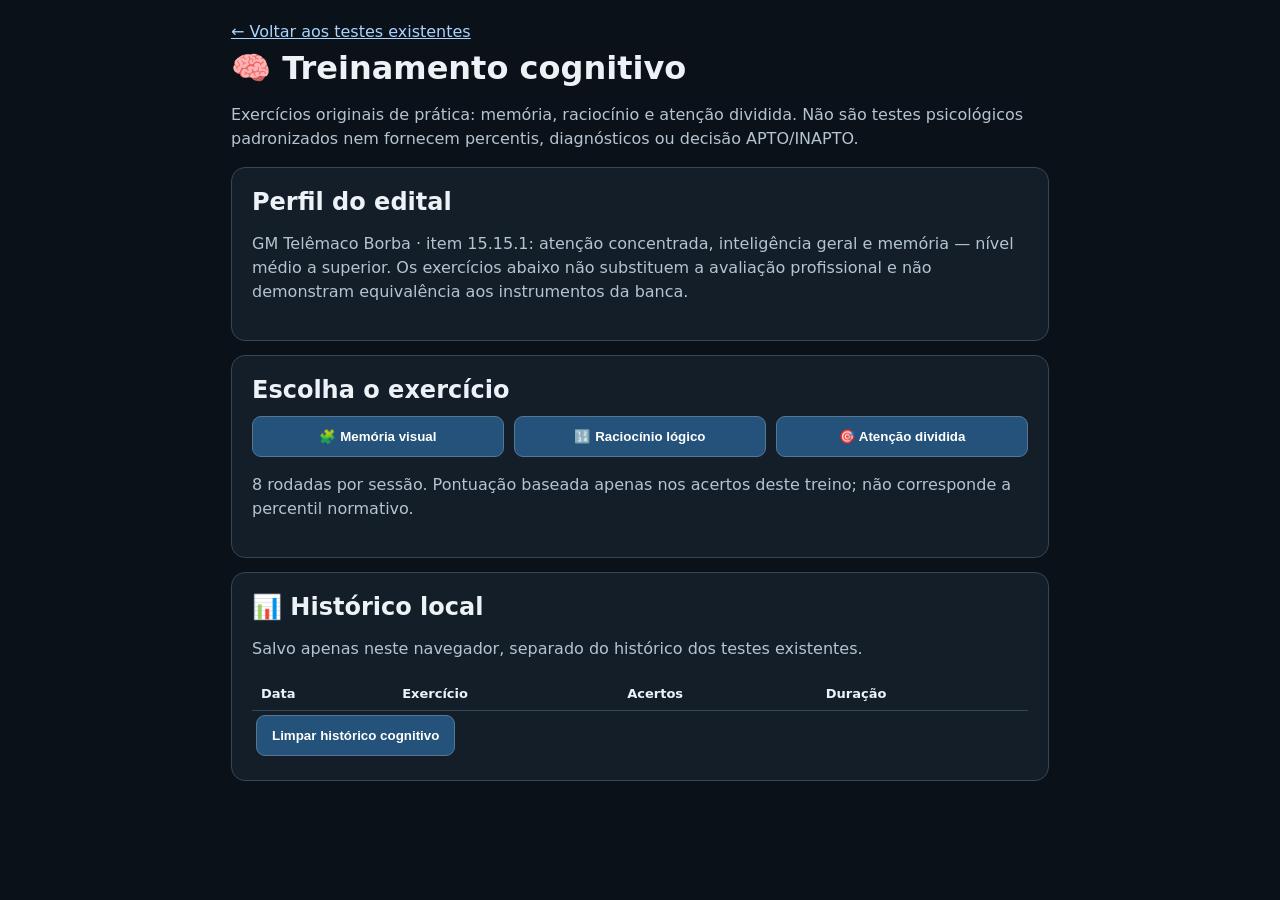
<file: treino-cognitivo.html>
<!doctype html>
<html lang="pt-BR"><head><meta charset="utf-8"><meta name="viewport" content="width=device-width,initial-scale=1"><title>Treino Cognitivo · GM Telêmaco Borba</title>
<style>:root{color-scheme:dark}*{box-sizing:border-box}body{font:16px system-ui,Arial;background:#0b1118;color:#edf2f7;margin:0}main{max-width:850px;margin:auto;padding:22px 16px 60px}a{color:#a9d4ff}.panel{background:#131e29;border:1px solid #354655;border-radius:14px;padding:20px;margin:14px 0}h1{margin:8px 0}h2{margin:0 0 12px}p,small{line-height:1.5;color:#b5c4d1}button{background:#24527a;color:#fff;border:1px solid #567897;border-radius:9px;padding:12px 15px;font-weight:700;cursor:pointer;margin:4px}button:disabled{opacity:.5;cursor:not-allowed}.choice{display:block;width:100%;text-align:left;background:#1b2e40}.choice:focus-visible{outline:3px solid #e9c573}.row{display:flex;flex-wrap:wrap;gap:8px;align-items:center}.tag{display:inline-block;background:#27394b;padding:6px 9px;border-radius:8px}#exercise{min-height:170px}.big{font-size:clamp(24px,6vw,40px);font-weight:800;letter-spacing:4px;text-align:center;padding:28px;background:#0b1118;border-radius:9px;overflow-wrap:anywhere}.grid{display:grid;grid-template-columns:repeat(3,1fr);gap:10px}.grid button{margin:0}.good{color:#86d8a8}.bad{color:#ffa3a3}table{width:100%;border-collapse:collapse}td,th{padding:9px;text-align:left;border-bottom:1px solid #354655;font-size:13px}@media(max-width:520px){.grid{grid-template-columns:1fr}button{min-height:44px}}</style></head>
<body><main><a href="./index.html">← Voltar aos testes existentes</a><h1>🧠 Treinamento cognitivo</h1><p>Exercícios originais de prática: memória, raciocínio e atenção dividida. Não são testes psicológicos padronizados nem fornecem percentis, diagnósticos ou decisão APTO/INAPTO.</p>
<section class="panel"><h2>Perfil do edital</h2><p>GM Telêmaco Borba · item 15.15.1: atenção concentrada, inteligência geral e memória — nível médio a superior. Os exercícios abaixo não substituem a avaliação profissional e não demonstram equivalência aos instrumentos da banca.</p></section>
<section class="panel" id="menu"><h2>Escolha o exercício</h2><div class="grid"><button data-start="memory">🧩 Memória visual</button><button data-start="logic">🔢 Raciocínio lógico</button><button data-start="attention">🎯 Atenção dividida</button></div><p>8 rodadas por sessão. Pontuação baseada apenas nos acertos deste treino; não corresponde a percentil normativo.</p></section>
<section class="panel" id="game" hidden><div class="row"><span id="type" class="tag"></span><span id="round" class="tag"></span><span id="clock" class="tag" aria-live="polite"></span></div><div id="exercise" aria-live="polite"></div><div id="answers"></div><div id="feedback" role="status"></div><div class="row"><button id="next" hidden>Próxima rodada</button><button id="quit">Encerrar sessão</button></div></section>
<section class="panel" id="result" hidden><h2>Resultado da sessão</h2><div id="summary"></div><button id="again">Voltar aos exercícios</button></section>
<section class="panel"><h2>📊 Histórico local</h2><p>Salvo apenas neste navegador, separado do histórico dos testes existentes.</p><div style="overflow-x:auto"><table><thead><tr><th>Data</th><th>Exercício</th><th>Acertos</th><th>Duração</th></tr></thead><tbody id="history"></tbody></table></div><button id="clear">Limpar histórico cognitivo</button></section>
</main><script>
'use strict';
const $=id=>document.getElementById(id), N=8, KEY='wpm_cognitivo_historico_v1';
let mode='',index=0,hits=0,started=0,question=null,remaining=0,timer=null,locked=false,sequence=[];
const names={memory:'Memória visual',logic:'Raciocínio lógico',attention:'Atenção dividida'};
function rand(n){return Math.floor(Math.random()*n)}
function shuffle(a){for(let i=a.length-1;i>0;i--){const j=rand(i+1);[a[i],a[j]]=[a[j],a[i]]}return a}
function stop(){if(timer!==null){clearInterval(timer);timer=null}}
function countdown(sec,callback){stop();remaining=sec;$('clock').textContent='Tempo: '+remaining+'s';timer=setInterval(()=>{remaining--;$('clock').textContent='Tempo: '+remaining+'s';if(remaining<=0){stop();callback()}},1000)}
function button(label,fn){const b=document.createElement('button');b.type='button';b.className='choice';b.textContent=label;b.addEventListener('click',fn);$('answers').appendChild(b)}
function makeQuestion(){
 if(mode==='memory'){const len=4+Math.floor(index/3);const digits=Array.from({length:len},()=>rand(9)+1).join('');const distractors=new Set([digits]);while(distractors.size<4){let a=digits.split('');const p=rand(len);a[p]=String((Number(a[p])+rand(8))%9+1);distractors.add(a.join(''))}return {correct:digits,options:shuffle([...distractors]),prompt:'Memorize a sequência. Ela desaparecerá após 5 segundos.',display:digits}}
 if(mode==='logic'){const a=rand(10)+1,d=rand(5)+2;const correct=a+4*d;const vals=new Set([correct]);while(vals.size<4){const v=correct+(rand(9)-4)*d;if(v!==correct&&v>=0)vals.add(v)}return {correct:String(correct),options:shuffle([...vals].map(String)),prompt:'Qual é o próximo número?',display:[a,a+d,a+2*d,a+3*d,'?'].join(' · ')}}
 const letters='ABCDEFGHJKLMNPQRSTUVWXYZ';const target=letters[rand(letters.length)];const number=rand(9)+1;const items=Array.from({length:24},()=>({l:letters[rand(letters.length)],n:rand(9)+1}));const count=items.filter(x=>x.l===target&&x.n===number).length;const vals=new Set([count]);for(let delta=1;vals.size<4;delta++){vals.add(count+delta);if(count-delta>=0)vals.add(count-delta)}return {correct:String(count),options:shuffle([...vals].slice(0,4).map(String)),prompt:'Conte apenas os pares com a letra '+target+' E o número '+number+'.',display:items.map(x=>x.l+x.n).join('  ')}}
function start(m){mode=m;index=0;hits=0;started=Date.now();$('menu').hidden=true;$('result').hidden=true;$('game').hidden=false;show()}
function show(){stop();locked=false;question=makeQuestion();$('type').textContent=names[mode];$('round').textContent='Rodada '+(index+1)+'/'+N;$('feedback').textContent='';$('next').hidden=true;$('answers').replaceChildren();$('exercise').replaceChildren();const p=document.createElement('p');p.textContent=question.prompt;const d=document.createElement('div');d.className='big';d.textContent=question.display;$('exercise').append(p,d);
 if(mode==='memory') {countdown(5,()=>{d.textContent='••••';p.textContent='Qual era a sequência?';options();countdown(20,()=>answer(null))})}
 else{options();countdown(mode==='logic'?35:40,()=>answer(null))}
}
function options(){if(locked)return;$('answers').replaceChildren();question.options.forEach(v=>button(v,()=>answer(v)))}
function answer(v){if(locked)return;locked=true;stop();const ok=v===question.correct;if(ok)hits++;$('answers').querySelectorAll('button').forEach(b=>b.disabled=true);$('feedback').className=ok?'good':'bad';$('feedback').textContent=(ok?'Correto. ':'Resposta incorreta ou tempo esgotado. ')+'Resposta: '+question.correct;$('next').hidden=false;$('next').textContent=index===N-1?'Concluir':'Próxima rodada'}
function finish(){stop();const elapsed=Math.max(1,Math.round((Date.now()-started)/1000));const rec={date:new Date().toLocaleString('pt-BR'),mode:mode,hits:hits,total:index===N-1&&locked?N:index+(locked?1:0),seconds:elapsed};try{const data=JSON.parse(localStorage.getItem(KEY)||'[]');data.unshift(rec);localStorage.setItem(KEY,JSON.stringify(data.slice(0,100)))}catch(e){console.warn('Histórico indisponível',e)}$('game').hidden=true;$('result').hidden=false;$('summary').textContent=names[mode]+': '+rec.hits+' de '+rec.total+' acertos em '+elapsed+' segundos. Este desempenho é apenas do exercício.';renderHistory()}
function renderHistory(){let data=[];try{data=JSON.parse(localStorage.getItem(KEY)||'[]')}catch(e){}$('history').replaceChildren();data.forEach(r=>{const tr=document.createElement('tr');[r.date,names[r.mode]||r.mode,r.hits+'/'+r.total,r.seconds+'s'].forEach(s=>{const td=document.createElement('td');td.textContent=s;tr.appendChild(td)});$('history').appendChild(tr)})}
document.querySelectorAll('[data-start]').forEach(b=>b.addEventListener('click',()=>start(b.dataset.start)));
$('next').addEventListener('click',()=>{if(!locked)return;index++;if(index>=N)finish();else show()});
$('quit').addEventListener('click',finish);
$('again').addEventListener('click',()=>{$('result').hidden=true;$('menu').hidden=false});
$('clear').addEventListener('click',()=>{if(confirm('Apagar somente o histórico dos exercícios cognitivos?')){localStorage.removeItem(KEY);renderHistory()}});
renderHistory();
</script></body></html>
</file>
